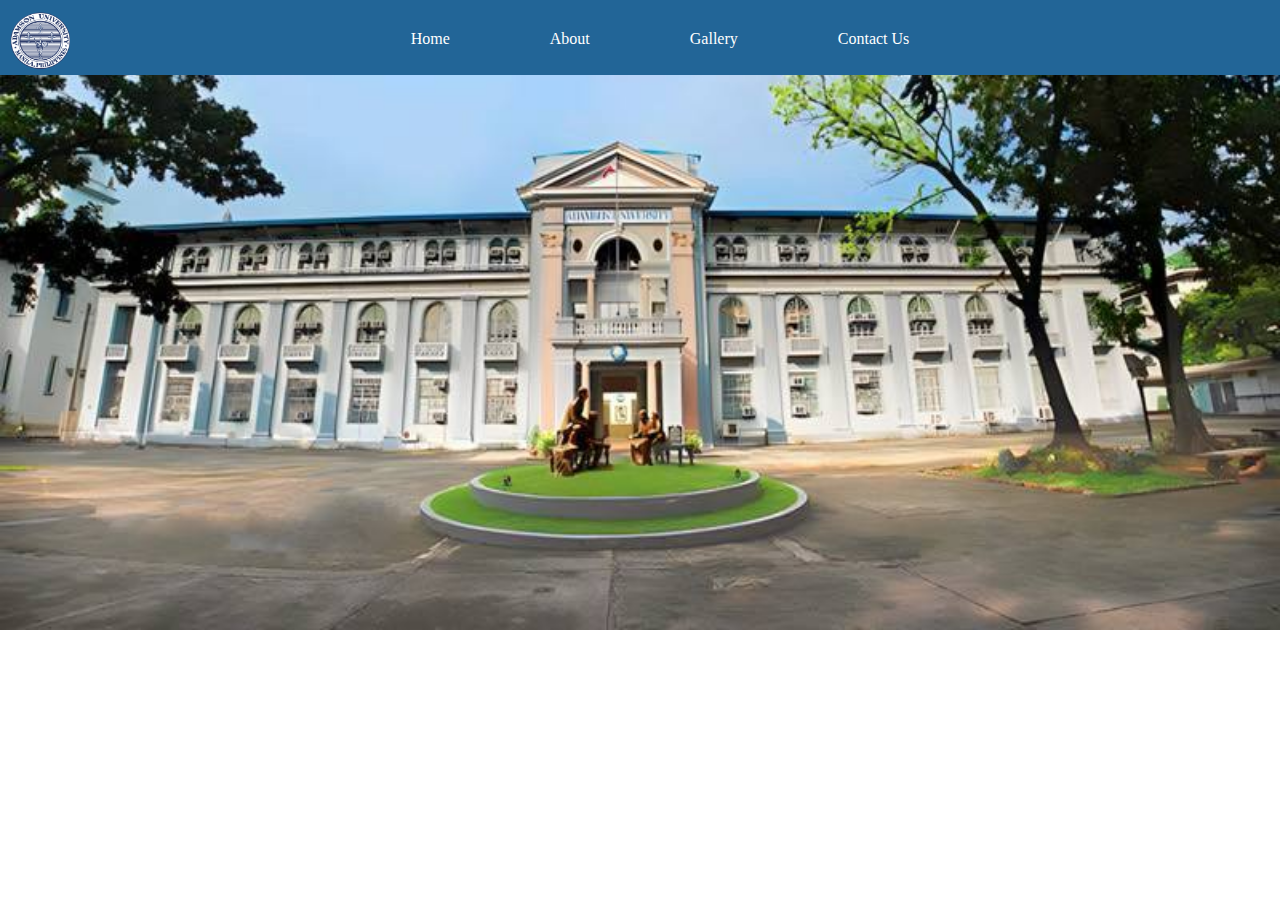
<file: about.html>
<html>
	<title>Adamson University</title>
	<link rel="stylesheet" href="css.css"/>
	<meta name="viewport" content="width=device-width, initial-scale=1.0">
	
<body>
	<div class="nav">
		<a href="main.html"><img class="homelogo" src="logo.png"></a>
		
		<div>
			<ul class="navvi">
				<a href="home.html"><li class="padds">Home</li></a>
				<a href="about.html"><li class="padds">About</li></a>
				<a href="gallery.html"><li class="padds">Gallery</li></a>
				<a href="contact.html"><li class="padds">Contact Us</li></a>
			</ul>
		</div>
	</div>
	
	<div class="igig">
		<img src="bgo.jpg" class="bgoimgg">
	</div>
	
	<div>
		
	</div>
	
</body>
</html>
</file>
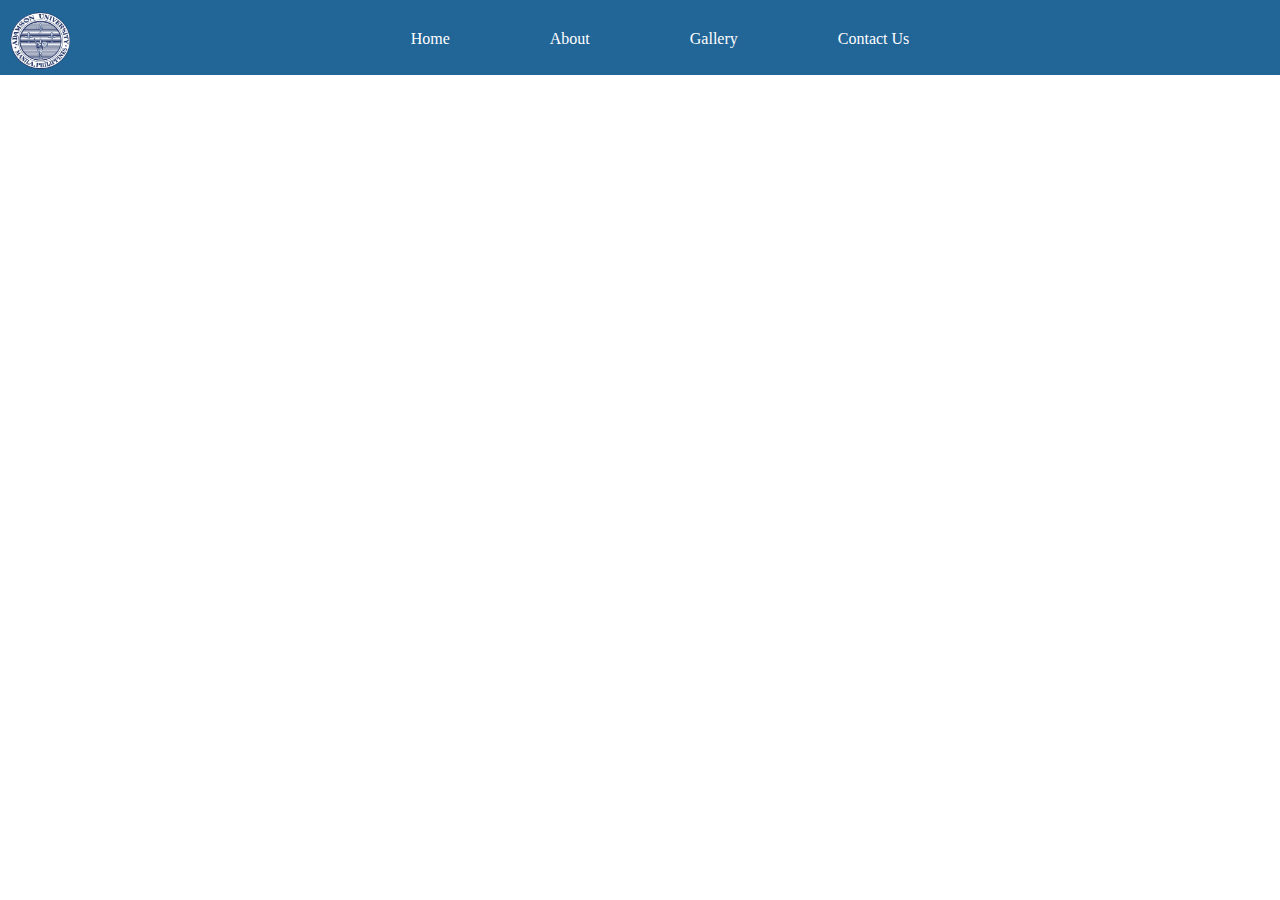
<file: contact.html>
<html>
	<title> Adamson University </title>
	<link rel="stylesheet" href="css.css">
	<meta name="viewport" content="width=device-width, initial-scale=1.0">
<body>
	<div class="nav">
		<a href="main.html"><img class="homelogo" src="logo.png"></a>
		
		<div>
			<ul class="navvi">
				<a href="home.html"><li class="padds">Home</li></a>
				<a href="about.html"><li class="padds">About</li></a>
				<a href="gallery.html"><li class="padds">Gallery</li></a>
				<a href="contact.html"><li class="padds">Contact Us</li></a>
			</ul>
		</div>
	</div>
</body>
</html>
</file>
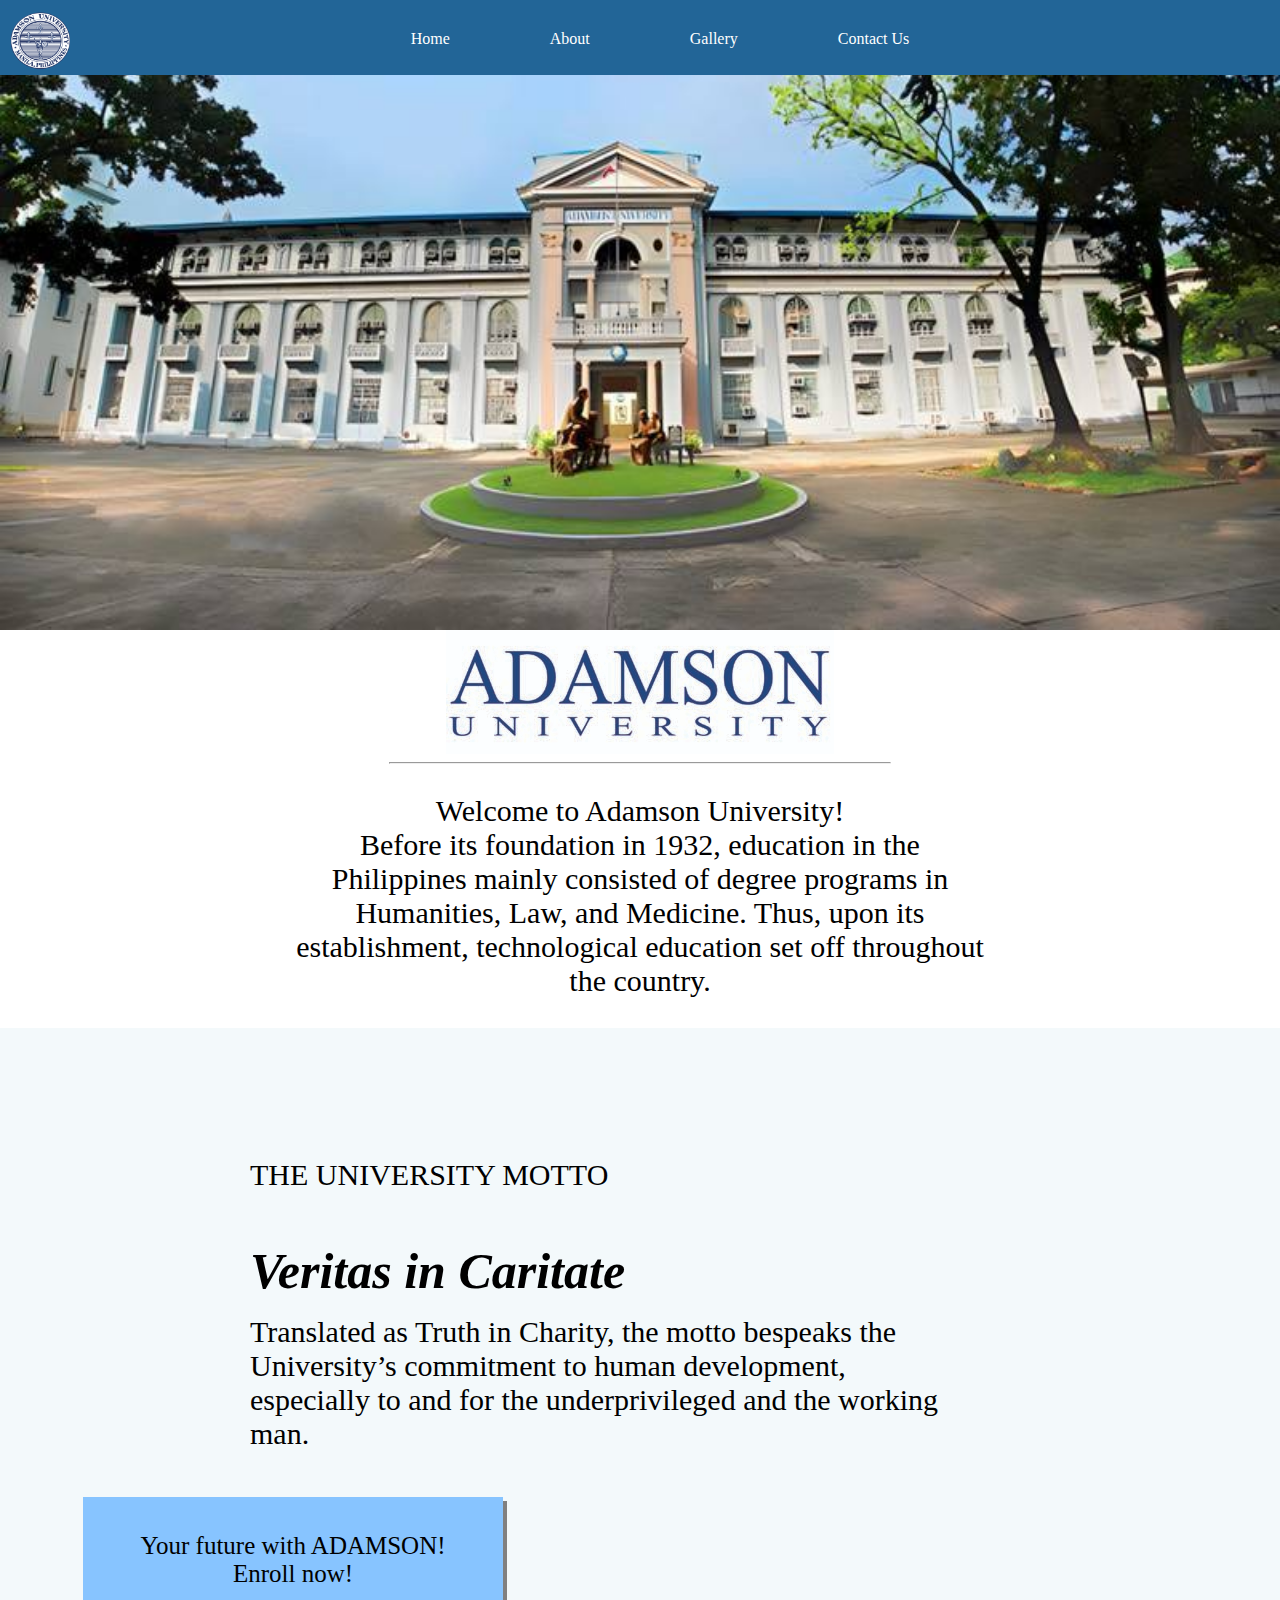
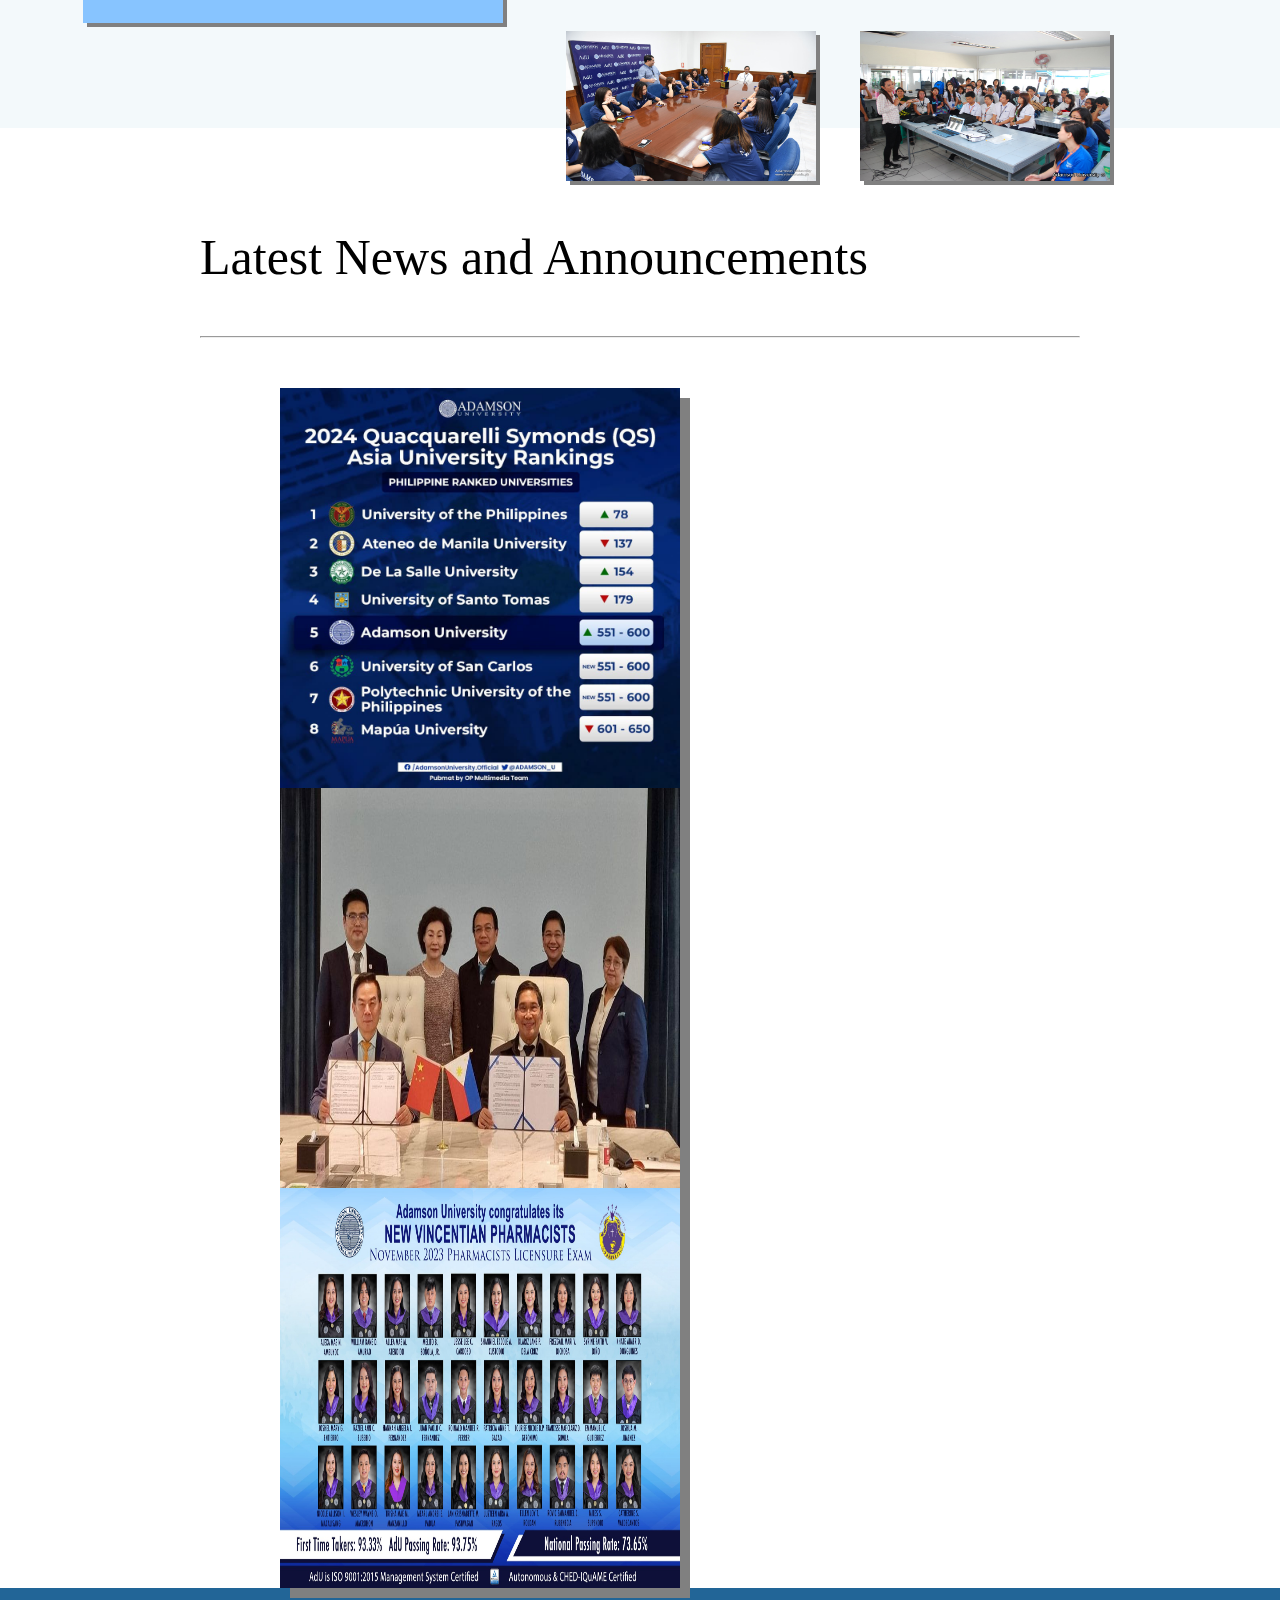
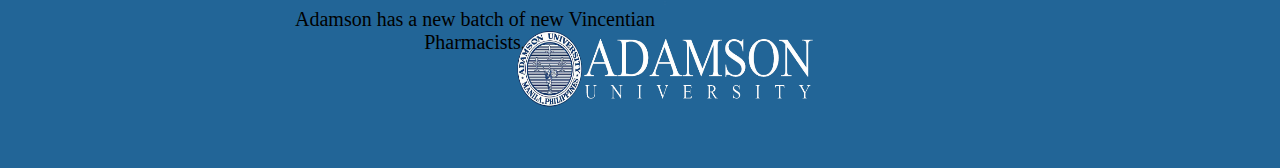
<file: home.html>
<html>
	<title> Adamson University </title>
	<link rel="stylesheet" href="css.css">
	<meta name="viewport" content="width=device-width, initial-scale=1.0">
<body>	
	<div class="nav"> 
		<a href="index.html"><img class="homelogo" src="logo.png"></a>
		
		<div>
			<ul class="navvi">
				<a href="home.html"><li class="padds">Home</li></a>
				<a href="about.html"><li class="padds">About</li></a>
				<a href="gallery.html"><li class="padds">Gallery</li></a>
				<a href="contact.html"><li class="padds">Contact Us</li></a>
			</ul>
		</div>
	</div>
	
	<div>	
		<img src="bgo.jpg" class="bggo"/>
	</div>
	
	<div class="aduDiv"> 
		<img src="adulogo.jpg"/>
	</div>

	<hr class="hhr"> 
	
	<div class="kkk"> 
		<p class="kk"> Welcome to Adamson University! <br> Before its foundation in 1932, education in the Philippines mainly consisted of degree programs in Humanities, Law, and Medicine. Thus, upon its establishment, technological education set off throughout the country. </p>
	</div>
	
	<div class="boxbox"> 
		<div class="infoo">
			<p class="textInfo">THE UNIVERSITY MOTTO</p>
			<p class="textInfo1">Veritas in Caritate</p>
			<p class="textInfo2">Translated as Truth in Charity, the motto bespeaks the University’s commitment to human development, 
			especially to and for the underprivileged and the working man.</p>
		</div>
		
		<div class="infooimg">
			<img src="prof.png" class="infooimgg">
			<img src="proff.png" class="infooimgg">
		</div>
		
		<ul class="learnButton">
			<a class="enroll" href="https://www.adamson.edu.ph/2018/" target="_blank"><li class="learnbtn"> <p class="futu">Your future with ADAMSON! <br> Enroll now! </p></li></a>
		
		</ul>
	</div>
	
	<div class="bodds"> 
	
	
		<p class="newstxt"> Latest News and Announcements </p> 
		
		<hr>
		
		<div class="contentboxHome">
			<div class="newsbox">
				<a href="https://www.adamson.edu.ph/v1/?page=view-news&newsid=2711" target="_blank"><img src="news.jpg" class="imgimg"></a>
				<p class="newstext">Adamson University ranks 5th among Philippine universities in the 2024 Quacquarelli Symonds (QS) Asia University Rankings.</p>
			</div>
		</div>
		
		<div class="contentboxHome">
			<div class="newsbox">
				<a href="https://www.adamson.edu.ph/v1/?page=view-news&newsid=2713" target="_blank"><img src="news1.jpg" class="imgimg"> </a>
				<p class="newstext">The University has reupped its long-time partnership with Sias University in China. </p>

			</div>
		</div>
		
		<div class="contentboxHome">
			<div class="newsbox">
				<a href="https://www.adamson.edu.ph/v1/?page=view-news&newsid=2712" target="_blank"> <img src="news2.jpg" class="imgimg"> </a>
				<p class="newstext">Adamson has a new batch of new Vincentian Pharmacists. </p>
			</div>
		</div>
	</div>

	<div class="footer">
			<img src="logas.png" class="logofoot">
	<div>
</body>
</html>
</file>
<file: css.css>
@-ms-viewport{
  width: device-width;
}

body{
	width: 100%;
	height: auto;
	margin: 0;
}

.hhr{
	width: 500px;
}
.bggo{
	width: 100%;
	height: 70%;
	z-index: 1;
}


.vidbg{
	position: fixed;
}
.mainn{
	background: url("adu.jpg");
	background-repeat: no-repeat;
	background-size: cover;
}

.adutexttt{
	font-size: 50px;
}

a{
	text-decoration: none;
	color: #FFF;
}

ul.homelist{
	

li{
	padding: 30px;
}

li:hover{
	background-color: #ADD8E6;
	transition: 0.5s
}

}


.main{
	position: relative;
	z-index: 2;
}

.adutext{
	font-size: 50px;
	font-weight: bold;
	font-family: 'Times New Roman', Times, serif;
	color: #FFF;
	text-align: center;
}

.logo{
	height: 150px;
	width: 150px;
	margin-top: 200px;
}

.logoimg{
	display:flex;
	justify-content: center;
}

.button{
	list-style-type: none;
	width: 100px;
	height: 10px;
	font-size: 15px;
	background-color: #87C4FF;
	display: inline-block;
	color: #fff;
	box-shadow: 0 2px 4px gray;
}



.classbutton{
	text-align: center;
	position: relative;
}

/* navigation */

.homelogo{
	height: 60px;
	width: 60px;
	margin-top: 10px;
	margin-left: 10px;
}


.nav{
	background-color: #226597;
	height: 75px;
	width: 100%;
	position: absolute;
	z-index: 1;
}

.navvi{
	text-align: center;
	display: flex;
	justify-content: center; 
	list-style-type: none; 
	margin-top: -40px;	
}


.padds{
	margin-left: 50px;
	margin-right: 50px;
}

/* NEWS */
.bodds{
	width: auto;
	height: 600px;
	margin-left: 200px;
	margin-top: 100px;
	margin-right: 200px;
	margin-bottom: 100px;
}


.newstxt{
	font-size: 50px;
}

.imgimg{
	width:400px;
	height:400px;
	box-shadow: 10px 10px gray;
	margin-left: 30px;
}

.newsbox{
	width: 400px;
	height: 400px;
	float: left;
	margin-left: 50px;
	margin-right: 50px;
}

.contentboxHome{
	margin-top: 50px;
}

.newstext{
	font-size: 20px;
	text-align: center;
	margin-left: 30px;
	margin-right: -20px;
}

/*adamson logo*/

.aduDiv{
	display: flex;
	justify-content: center;

	
}

/*adamson text*/
.kk{
	text-align: center;
	font-size: 30px;
	color: #000;
}

.kkk{
	width: 700px;
	margin: auto;
}

.learnButton{
	display: flex;
	justify-content: center;
}

.learnBtn{
	list-style-type: none;
	width: 400px;
	text-align: center;
	font-size: 25px;
	background-color: #87C4FF;
	color: #000;
	box-shadow: 4px 4px gray;
	padding: 10px;
}

.futu{
	font-family: "Times New Roman", Times, serif ;
}

.aboutDiv{
	background-color: #87C0CD;
	width: 100%;
	height: 100px;
	
}

.infoo{
	margin-left: 250px;
	margin-top: 100px;
	width: 700px;
	display: inline-block;
	
}
.textInfo{
	font-size: 30px;
	
}
.textInfo1{
	font-weight: bold;
	font-style: italic;
	font-size: 50px;
	margin-bottom: -15px;
}
.textInfo2{
	font-size: 30px;
}

.infooimg{
	margin-top: 150px;
	margin-right: 150px;
	float:right;
}
.infooimgg{
	margin-left:20px;
	margin-right:20px;
	width: 250px;
	height: 150px;
	box-shadow: 4px 4px gray;
}
.boxbox{
	width: 100%;
	height: 700px;
	background-color: #F3F9FB;
}

.footer{
	background-color: #226597;
	height: auto;
	width: 100%;
	display: flex;
	justify-content: center;
}

.logofoot{
	width: 300px;
	height: 200px;
	margin-top: -20px;
	margin-left: 50px;
}

.bgoimgg{
	position: absolute;
	width: 100%;
	height: 70%;
}

.logimgg{
	width: 300px;
	height: 300px;
	position: relative;
	margin: auto;
	
}

.igig{
	display: flex;
	justify-content: center;
	height: 70%;
}

.second{
	position: relative;
	width: 200px;
	height: 200px;
	
}
</file>
